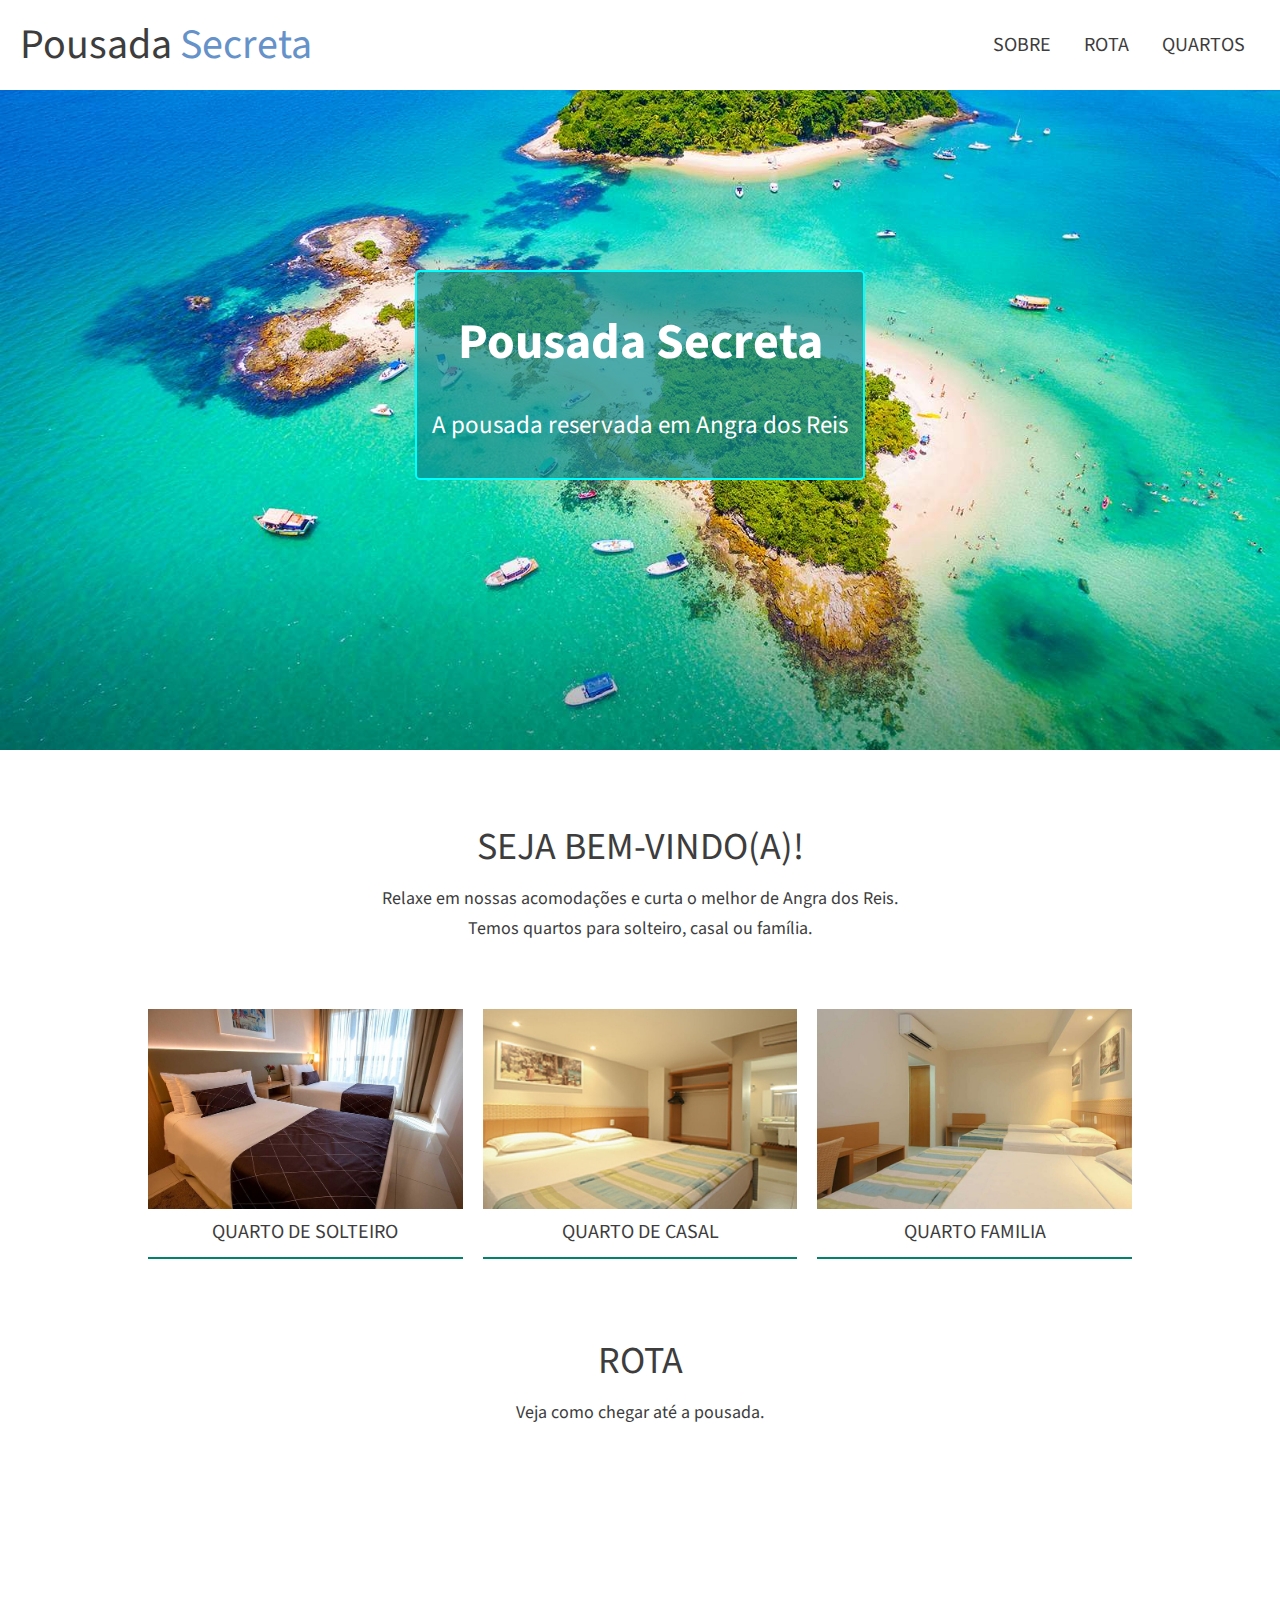
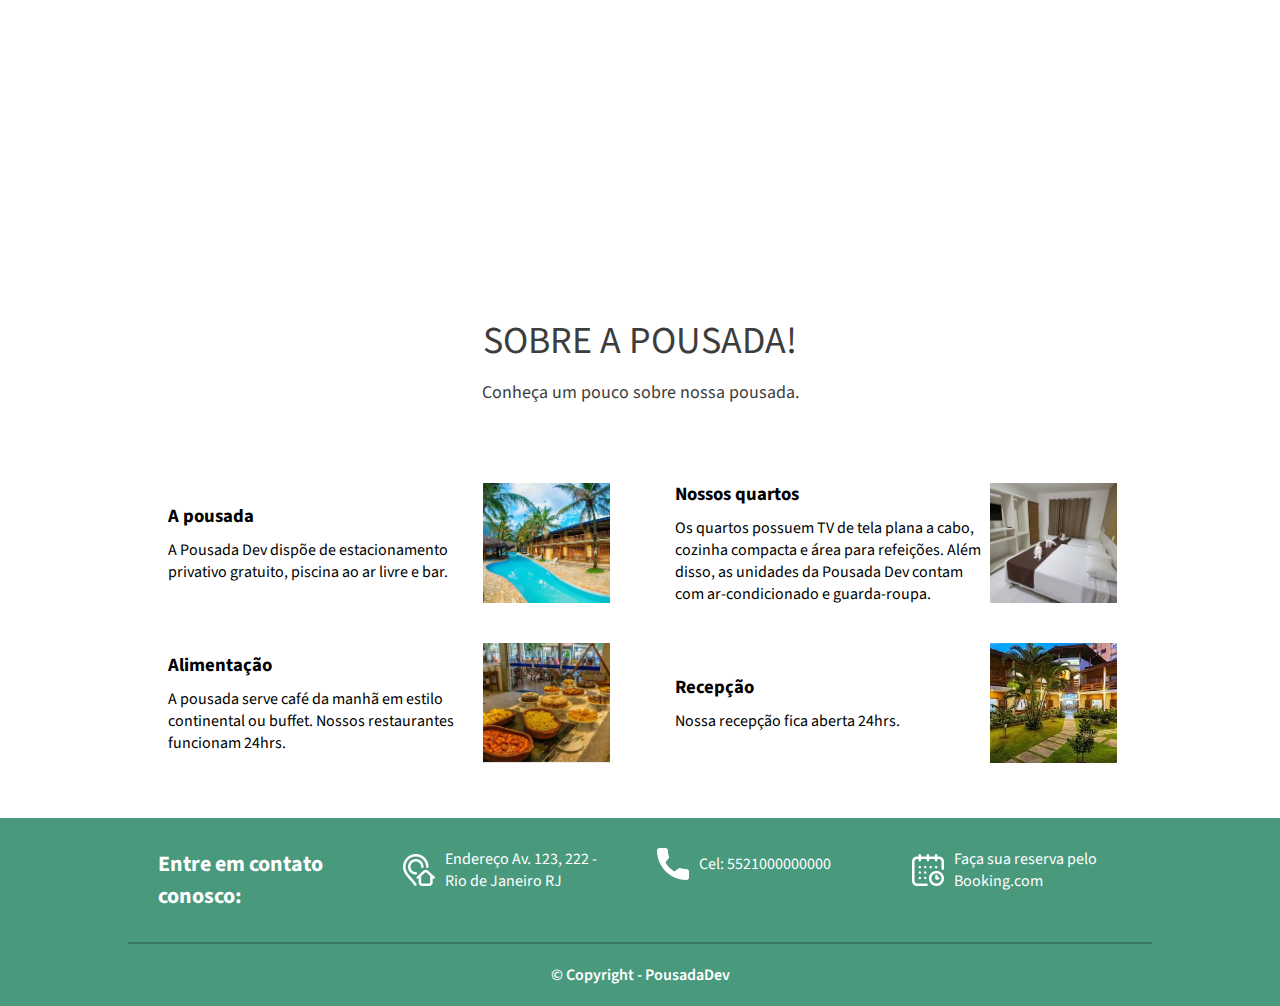
<file: index.html>
<!DOCTYPE html>
<html lang="en">

<head>
    <meta charset="UTF-8">
    <meta name="viewport" content="width=device-width, initial-scale=1.0">
    <link rel="stylesheet" href="style.css">
    <link rel="stylesheet"
        href="https://fonts.googleapis.com/css2?family=Source+Sans+Pro:ital,wght@0,200;0,300;0,400;0,600;0,700;0,900;1,200;1,300;1,400;1,600;1,700;1,900&display=swap">
    <title>Pousada Secreta</title>
</head>

<body>
    <div class="secao-topo">
        <div class="menu secao-limitada">
            <div class="logo">
                <a href="./index.html">Pousada <span>Secreta</span></a>
            </div>
            <div class="links-menu">
                <a href="#sobre">SOBRE</a>
                <a href="#rota">ROTA</a>
                <a href="./quartos.html">QUARTOS</a>
            </div>
        </div>
    </div>

    <div class="conteudo-principal">
        <div class="container-banner">
            <div class="slogo-banner">
                <h1>Pousada Secreta</h1>
                <p>A pousada reservada em Angra dos Reis</p>
            </div>
        </div>

        <div class="secao-apresentacao">
            <div class="container-descricao">
                <h2>SEJA BEM-VINDO(A)!</h2>
                <p>Relaxe em nossas acomodações e curta o melhor de Angra dos Reis.</p>
                <p>Temos quartos para solteiro, casal ou família.</p>
            </div>
            <div class="container-quartos">
                <div class="quartos">
                    <div class="imagem-cards">
                        <img src="./assets/images/quarto-solteiro1.jpg" alt="quarto de solteiro">
                    </div>
                    <div class="descricao-cards">
                        <a href="quartos.html#quarto-solteiro" title="Veja os Quartos">
                            <p>QUARTO DE SOLTEIRO</p>
                        </a>
                    </div>
                </div>

                <div class="quartos">
                    <div class="imagem-cards">
                        <img src="./assets/images/quarto-casal1.jpg" alt="quarto de casal">
                    </div>
                    <div class="descricao-cards">
                        <a href="quartos.html#quarto-casal" title="Veja os Quartos">
                            <p>QUARTO DE CASAL</p>
                        </a>
                    </div>
                </div>

                <div class="quartos">
                    <div class="imagem-cards">
                        <img src="./assets/images/quarto-familia1.jpg" alt="quarto de familia">
                    </div>
                    <div class="descricao-cards" title="Veja os Quartos">
                        <a href="quartos.html#quarto-familia">
                            <p>QUARTO FAMILIA</p>
                        </a>
                    </div>
                </div>
            </div>
        </div>
    </div>

    <div id="rota" class="secao-rota">
        <div class="container-descricao">
            <h2>ROTA</h2>
            <p>Veja como chegar até a pousada.</p>
        </div>
        <div class="container-iframe">
            <iframe
                src="https://www.google.com/maps/embed?pb=!1m14!1m8!1m3!1d14692.471710812997!2d-43.3641911!3d-22.9826906!3m2!1i1024!2i768!4f13.1!3m3!1m2!1s0x0%3A0x539cb07246f0e38d!2sVia%20Parque%20Shopping!5e0!3m2!1spt-BR!2sbr!4v1612707978931!5m2!1spt-BR!2sbr"
                width="100%" height="350" frameborder="0" style="border: 0" allowfullscreen></iframe>
        </div>
    </div>

    <div id="sobre" class="secao-sobre">
        <div class="container-descricao">
            <h2>SOBRE A POUSADA!</h2>
            <p>Conheça um pouco sobre nossa pousada.</p>
        </div>
        <div class="container-cards secao-limitada">
            <div class="cards">
                <div class="container-descricao-cards">
                    <h3>A pousada</h3>
                    <p>A Pousada Dev dispõe de estacionamento privativo gratuito, piscina ao ar livre e bar.</p>
                </div>
                <div class="cards-img">
                    <img src="./assets/images/img1.jpg" alt="foto da pousada">
                </div>
            </div>
            <div class="cards">
                <div class="container-descricao-cards">
                    <h3>Nossos quartos</h3>
                    <p>Os quartos possuem TV de tela plana a cabo, cozinha compacta e área para refeições. Além
                        disso, as unidades da Pousada Dev contam com ar-condicionado e guarda-roupa.</p>
                </div>
                <div class="cards-img">
                    <img src="./assets/images/img2.jpg" alt="foto dos Quartos">
                </div>
            </div>
            <div class="cards">
                <div class="container-descricao-cards">
                    <h3>Alimentação</h3>
                    <p>A pousada serve café da manhã em estilo continental ou buffet.
                        Nossos restaurantes funcionam 24hrs.</p>
                </div>
                <div class="cards-img">
                    <img src="./assets/images/img3.jpg" alt="foto da aréa de refeição">
                </div>
            </div>
            <div class="cards">
                <div class="container-descricao-cards">
                    <h3>Recepção</h3>
                    <p>Nossa recepção fica aberta 24hrs.</p>
                </div>
                <div class="cards-img">
                    <img src="./assets/images/img5.jpg" alt="foto da recepção">
                </div>
            </div>
        </div>
    </div>
    </div>

    <div class="rodape">
        <div class="container-informacao secao-limitada">
            <div class="container-contatos">
                <div class="card-infor">
                    <h4>Entre em contato conosco:</h4>
                </div>
                <div class="card-infor">
                    <a href="https://goo.gl/maps/wPAS58QxiTopxK6w7" target="_blank" title="Ver endereço">
                        <img src="./assets/icons/endereco.png" alt="icone endereço">
                        <p>Endereço Av. 123, 222 - Rio de Janeiro RJ</p>
                    </a>
                </div>
                <div class="card-infor">
                    <a href="https://wa.me/5599999999999" target="_blank" title="Faça uma ligação e conheça nossos quartos">
                        <img src="./assets/icons/telefone.png" alt="icone telefone">
                        <p>Cel: 5521000000000</p>
                    </a>
                </div>
                <div class="card-infor">
                    <a target="_blank"
                        href="https://www.booking.com/searchresults.pt-br.html?aid=375635;label=msn-wLZ0m4wRNI00wFHQAaaO3w-79920787059858%3Atikwd-79920803013016%3Aaud-808219487%3Aloc-20%3Aneo%3Amte%3Adec%3Aqsbooking;sid=9ca5cbe6c9db71b34b98c0738ea780f4;dest_id=-666610;dest_type=city&" title="Faça sua reserva">
                        <img src="./assets/icons/calendario.png" alt="icone calendário">
                        <p>Faça sua reserva pelo Booking.com</p>
                    </a>
                </div>
            </div>

            <div class="container-copyright">
                <p>© Copyright - PousadaDev</p>
            </div>
        </div>
    </div>
</body>

</html>
</file>
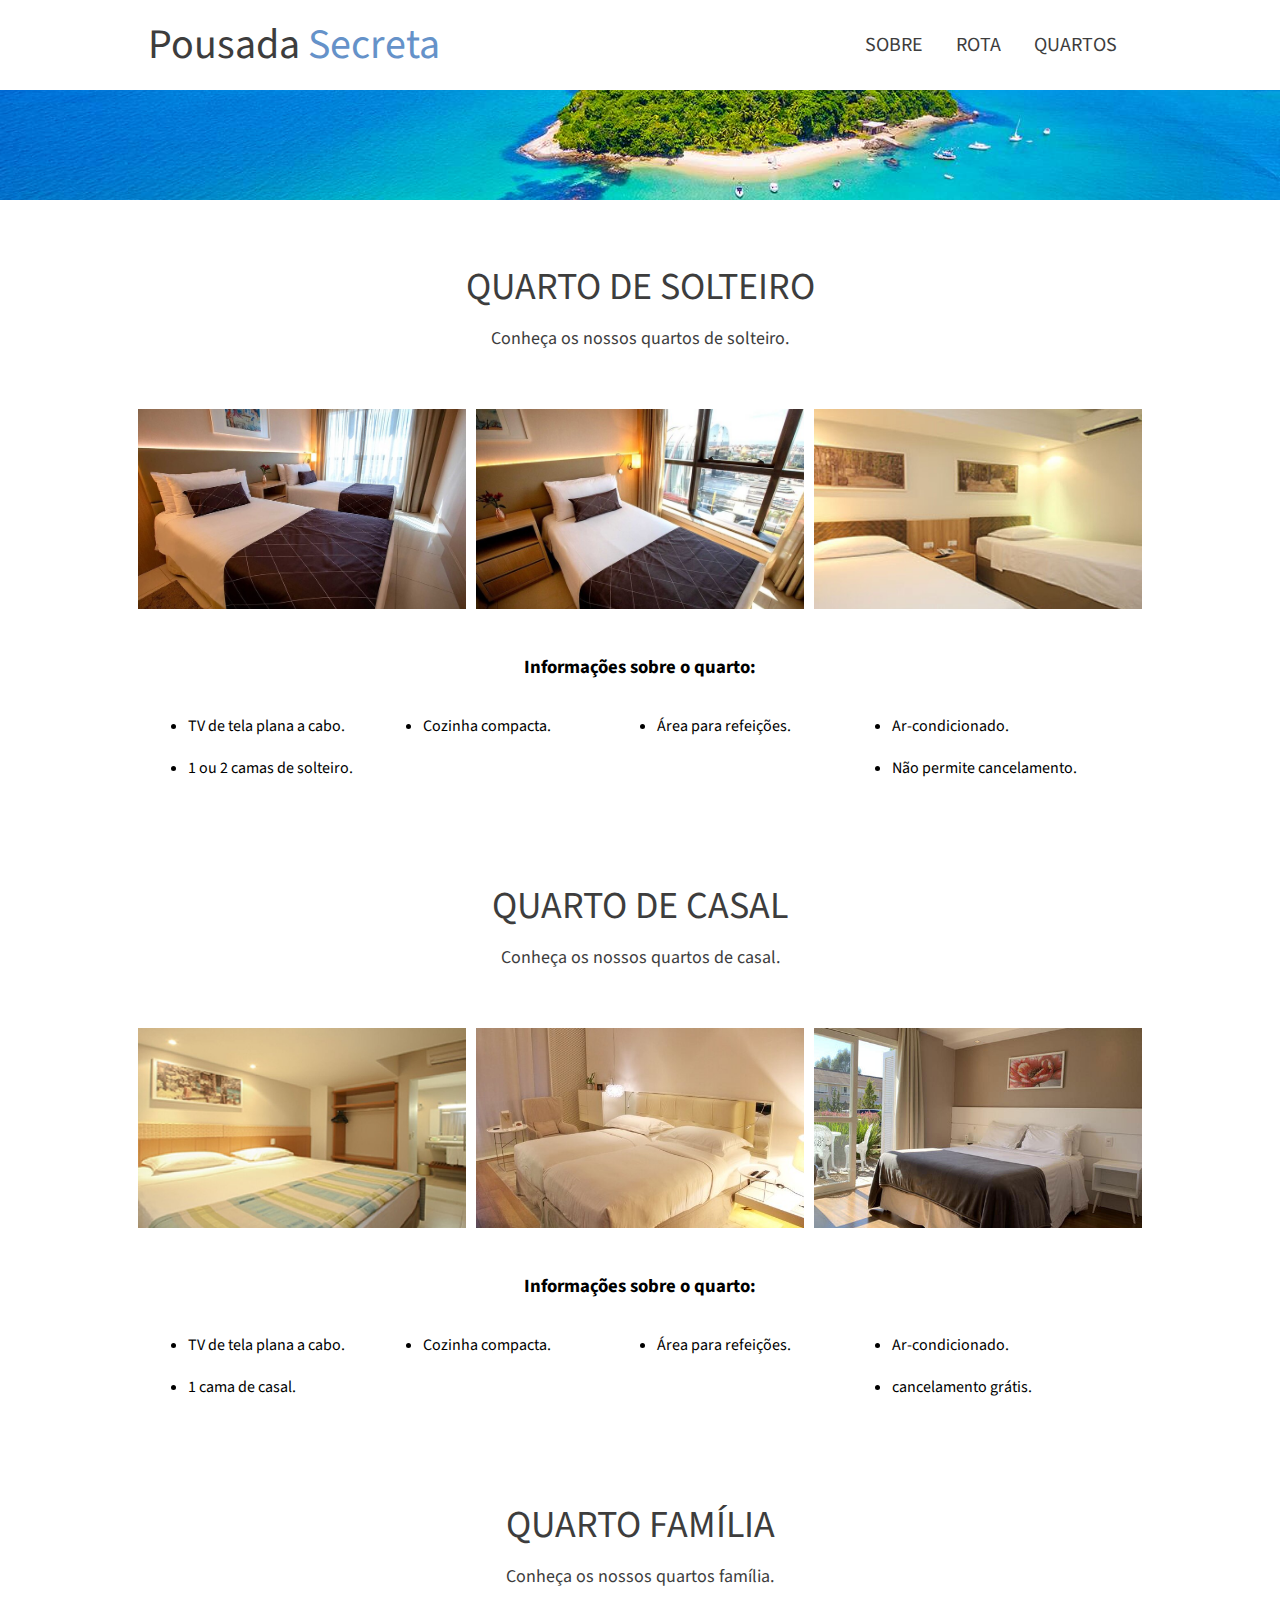
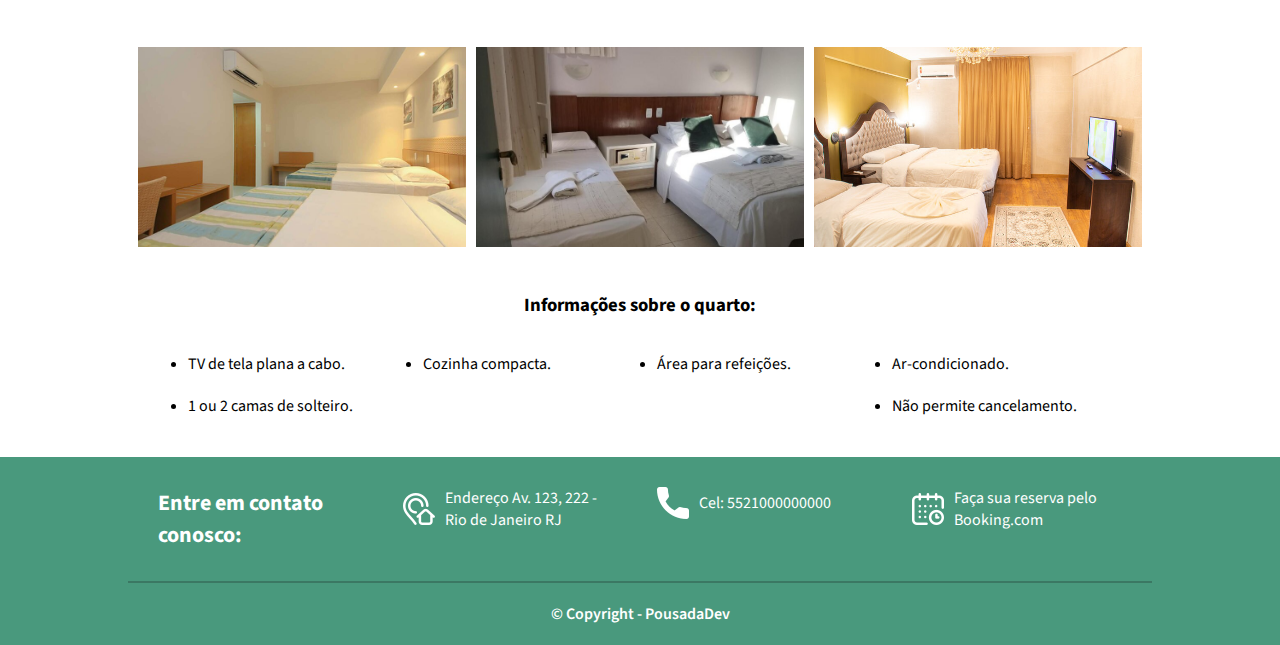
<file: quartos.html>
<!DOCTYPE html>
<html lang="en">

<head>
    <meta charset="UTF-8">
    <meta name="viewport" content="width=device-width, initial-scale=1.0">
    <link rel="stylesheet" href="quarto-style.css">
    <link rel="stylesheet"
        href="https://fonts.googleapis.com/css2?family=Source+Sans+Pro:ital,wght@0,200;0,300;0,400;0,600;0,700;0,900;1,200;1,300;1,400;1,600;1,700;1,900&display=swap">
    <title>Quartos - Pousada Secreta</title>
</head>

<body>
    <div class="secao-topo">
        <div class="menu secao-limitada">
            <div class="logo">
                <p><a href="./index.html">Pousada <span>Secreta</span></a></p>
            </div>
            <div class="links-menu">
                <a href="index.html#sobre">SOBRE</a>
                <a href="index.html#rota">ROTA</a>
                <a href="./quartos.html">QUARTOS</a>
            </div>
        </div>
    </div>

    <div class="conteudo-principal">
        <div class="container-banner"></div>
    </div>

    <div class="secao-apresentacao" id="quarto-solteiro">
        <div class="container-descricao">
            <h2>QUARTO DE SOLTEIRO</h2>
            <p>Conheça os nossos quartos de solteiro.</p>
        </div>
        <div class="container-quartos">
            <div class="quartos">
                <img src="./assets/images/quarto-solteiro1.jpg" alt="foto do quarto solteiro 1">
            </div>
            <div class="quartos">
                <img src="./assets/images/quarto-solteiro2.jpg" alt="foto do quarto solteiro 2">
            </div>
            <div class="quartos">
                <img src="./assets/images/quarto-solteiro3.jpg" alt="foto do quarto solteiro 3">
            </div>
        </div>
        <div class="container-infor-quartos secao-limitada">
            <h3>Informações sobre o quarto:</h3>
            <ul>
                <li>TV de tela plana a cabo.</li>
                <li>Cozinha compacta.</li>
                <li>Área para refeições.</li>
                <li>Ar-condicionado.</li>
                <li>1 ou 2 camas de solteiro.</li>
                <li>Não permite cancelamento.</li>
            </ul>
        </div>
    </div>

    <div class="secao-apresentacao" id="quarto-casal">
        <div class="container-descricao">
            <h2>QUARTO DE CASAL</h2>
            <p>Conheça os nossos quartos de casal.</p>
        </div>
        <div class="container-quartos">
            <div class="quartos">
                <img src="./assets/images/quarto-casal1.jpg" alt="foto do quarto de casal 1">
            </div>
            <div class="quartos">
                <img src="./assets/images/quarto-casal2.jpg" alt="foto do quarto de casal 2">
            </div>
            <div class="quartos">
                <img src="./assets/images/quarto-casal3.jpg" alt="foto do quarto de casal 3">
            </div>
        </div>
        <div class="container-infor-quartos secao-limitada">
            <h3>Informações sobre o quarto:</h3>
            <ul>
                <li>TV de tela plana a cabo.</li>
                <li>Cozinha compacta.</li>
                <li>Área para refeições.</li>
                <li>Ar-condicionado.</li>
                <li>1 cama de casal.</li>
                <li>cancelamento grátis.</li>
            </ul>
        </div>
    </div>

    <div class="secao-apresentacao" id="quarto-familia">
        <div class="container-descricao">
            <h2>QUARTO FAMÍLIA</h2>
            <p>Conheça os nossos quartos família.</p>
        </div>
        <div class="container-quartos">
            <div class="quartos">
                <img src="./assets/images/quarto-familia1.jpg" alt="foto do quarto de familia 1">
            </div>
            <div class="quartos">
                <img src="./assets/images/quarto-familia2.jpg" alt="foto do quarto de familia 2">
            </div>
            <div class="quartos">
                <img src="./assets/images/quarto-familia3.jpg" alt="foto do quarto de familia 3">
            </div>
        </div>
        <div class="container-infor-quartos secao-limitada">
            <h3>Informações sobre o quarto:</h3>
            <ul>
                <li>TV de tela plana a cabo.</li>
                <li>Cozinha compacta.</li>
                <li>Área para refeições.</li>
                <li>Ar-condicionado.</li>
                <li>1 ou 2 camas de solteiro.</li>
                <li>Não permite cancelamento.</li>
            </ul>
        </div>
    </div>

    <div class="rodape">
        <div class="container-informacao secao-limitada">
            <div class="container-contatos">
                <div class="card-infor">
                    <h4>Entre em contato conosco:</h4>
                </div>
                <div class="card-infor">
                    <a href="https://goo.gl/maps/wPAS58QxiTopxK6w7" title="Ver endereço">
                        <img src="./assets/icons/endereco.png" alt="icone endereço">
                        <p>Endereço Av. 123, 222 - Rio de Janeiro RJ</p>
                    </a>
                </div>
                <div class="card-infor">
                    <a href="https://wa.me/5599999999999" title="Faça uma ligação e conheça nossos quartos">
                        <img src="./assets/icons/telefone.png" alt="icone telefone">
                        <p>Cel: 5521000000000</p>
                    </a>
                </div>
                <div class="card-infor">
                    <a target="_blank"
                        href="https://www.booking.com/searchresults.pt-br.html?aid=375635;label=msn-wLZ0m4wRNI00wFHQAaaO3w-79920787059858%3Atikwd-79920803013016%3Aaud-808219487%3Aloc-20%3Aneo%3Amte%3Adec%3Aqsbooking;sid=9ca5cbe6c9db71b34b98c0738ea780f4;dest_id=-666610;dest_type=city&" title="Faça sua reserva">
                        <img src="./assets/icons/calendario.png" alt="icone calendário">
                        <p>Faça sua reserva pelo Booking.com</p>
                    </a>
                </div>
            </div>
            <div class="container-copyright">
                <p>© Copyright - PousadaDev</p>
            </div>
        </div>
    </div>
</body>

</html>
</file>
<file: style.css>
* {
    margin: 0;
    padding: 0;
    box-sizing: border-box;
    font-family: 'Source Sans Pro', sans-serif;

}

.secao-limitada {
    max-width: 1440px;
    width: 100%;
    margin: 0 auto;
}

.secao-topo {
    position: fixed;
    background-color: #fff;
    width: 100%;
}

.menu {
    display: flex;
    justify-content: space-between;
    flex-wrap: wrap;
    gap: 30px;
    padding: 15px 20px;
    align-items: center;
    color: #3d3d3d;
}

a {
    text-decoration: none;
    color: #3d3d3d;    
}

.logo a {
    font-size: 42px;
}

.logo a span {
    color: #6592c9;
}

.links-menu a {
    font-size: 20px;
    padding: 15px;
}

.links-menu a:hover {
    opacity: 50%;
}


.container-banner {
    height: 750px;
    background: url(./assets/images/img-fundo.jpg) no-repeat;
    background-size: cover;
    display: flex;
    justify-content: center;
    text-align: center;
    align-items: center;
}

.slogo-banner {
    height: 210px;
    width: 450px;
    display: flex;
    flex-direction: column;
    justify-content: space-evenly;
    background-color: rgba(12, 142, 142, 0.738);
    color: #fff;
    padding: 5px 10px;
    margin: 5px;
    border-radius: 5px;
    border: 2px solid aqua;
}

h1 {
    font-size: 50px;
}

.slogo-banner p {
    font-size: 25px;
}

.container-descricao {
    padding: 60px;
    text-align: center;
    display: flex;
    flex-direction: column;
    justify-content: space-around;
    color: #3d3d3d;
}

h2 {
    font-size: 38px;
    font-weight: normal;
    padding: 10px;
}

.container-descricao p {
    font-size: 18px;
    line-height: 30px;
}

.container-quartos {
    display: flex;
    max-width: 1024px;
    flex-wrap: wrap;
    gap: 20px;
    margin: 0 auto;
    padding: 5px 20px;
    align-items: center;
}

.quartos {
    width: 200px;
    height: 250px;
    display: flex;
    flex-direction: column;
    justify-content: space-between;
    align-items: center;
    text-align: center;
    flex: 1 1 auto;
}

.imagem-cards {
    height: 200px;
}

.imagem-cards img {
    width: 100%;
    height: 100%;
}

.descricao-cards {
    display: flex;
    justify-content: center;
    height: 50px;
    width: 100%;
    align-items: center;
    border-bottom: 2px solid #00836a;
    padding-bottom: 2px;
}

.descricao-cards p {
    font-size: 20px;
}

.container-cards {
    display: flex;
    flex-wrap: wrap;
    max-width: 1024px;
    margin: 0 auto 40px;
    gap: 30px;
    justify-content: space-between;
    padding: 10px 20px;
    align-items: center;
}

.cards {
    width: 350px;
    height: 130px;
    display: flex;
    flex: 1 0 350px;
    padding: 5px 15px;
}

.cards p {
    font-size: 16px;
}

.container-descricao-cards {
    width: 100%;
    padding: 0px 5px;
    display: flex;
    flex-direction: column;
    justify-content: center;
    gap: 10px;
}

.cards-img {
    width: 40%;
    height: 100%;
}

.cards-img img {
    width: 100%;
    height: 100%;
    object-fit: cover;
}

.rodape {
    width: 100%;
    background-color: #49997d;
    color: #fff;
    align-items: center;    
}

.container-informacao {
    margin: 0 auto;
    display: flex;
    max-width: 1024px;    
    flex-direction: column;
}

.container-contatos {
    display: flex;
    padding: 30px;
    flex-wrap: wrap;
    gap: 20px;
    justify-content: space-between;
    flex: 1 1 auto;
}

.card-infor a {
    display: flex;
    align-items: center;
    width: 210px;  
    text-align: left;
    color: #fff;
    flex: 1 1 210px;
}

.card-infor h4 {
    font-size: 22px;
    width: 200px;

}

.container-contatos img {
    width: 32px;
    height: 32px;
    margin-right: 10px;
}

.container-copyright {
    padding: 20px;
    text-align: center;
    align-items: center;
    font-weight: 600;
    border-top: 2px solid #3b7863;
}
</file>
<file: quarto-style.css>
* {
    margin: 0;
    padding: 0;
    box-sizing: border-box;
    font-family: 'Source Sans Pro', sans-serif;

}

.secao-limitada {
    width: 100%;
    max-width: 1024px;
    margin: 0 auto;
}
.secao-topo {
    position: fixed;
    background-color: #fff;
    width: 100%;
}

.menu {
    display: flex;
    justify-content: space-between;
    flex-wrap: wrap;
    gap: 30px;
    padding: 15px 20px;
    align-items: center;
    color: #3d3d3d;
}

a {
    text-decoration: none;
    color: #3d3d3d;    
}

.logo a {
    font-size: 42px;
}

.logo a span {
    color: #6592c9;
}

.links-menu a {
    font-size: 20px;
    padding: 15px;
}

.links-menu a:hover {
    opacity: 50%;
}

.container-banner {
    background: url(./assets/images/img-fundo.jpg) no-repeat;
    height: 200px;
    background-size: cover;
}

.container-descricao {
    padding: 50px;
    text-align: center;
    display: flex;
    flex-direction: column;
    justify-content: space-around;
    color: #3d3d3d;
}

h2 {
    font-size: 38px;
    font-weight: normal;
    padding: 10px;
}

.container-descricao p {
    font-size: 18px;
    line-height: 30px;
}

.container-quartos {
    display: flex;
    flex-wrap: wrap;
    max-width: 1024px;
    margin: 0 auto;
    gap: 10px;
    padding: 5px 10px;
    justify-content: space-around;
    align-items: center;
}

.quartos {
    width: 350px;
    height: 200px;
    display: flex;
    flex: 1 1 300px;
}

.quartos img {
    width: 100%;
    height: 100%;
    object-fit: cover;
}

.container-infor-quartos {
    margin: 0 auto;
    padding: 40px 60px;
}

.container-infor-quartos h3 {
    text-align: center;
    padding-bottom: 35px;
}

.container-infor-quartos ul {
    display: flex;
    flex-wrap: wrap;
    justify-content: space-between;
    gap: 20px;
}

.container-infor-quartos li {
    width: 200px;
}

.rodape {
    width: 100%;
    background-color: #49997d;
    color: #fff;
    align-items: center;    
}

.container-informacao {
    margin: 0 auto;
    display: flex;
    max-width: 1024px;    
    flex-direction: column;
}

.container-contatos {
    display: flex;
    padding: 30px;
    flex-wrap: wrap;
    gap: 20px;
    justify-content: space-between;
    flex: 1 1 auto;
}

.card-infor a {
    display: flex;
    align-items: center;
    width: 210px;  
    text-align: left;
    color: #fff;
    flex: 1 1 210px;
}

.card-infor h4 {
    font-size: 22px;
    width: 200px;

}

.container-contatos img {
    width: 32px;
    height: 32px;
    margin-right: 10px;
}

.container-copyright {
    padding: 20px;
    text-align: center;
    align-items: center;
    font-weight: 600;
    border-top: 2px solid #3b7863;
}
</file>
